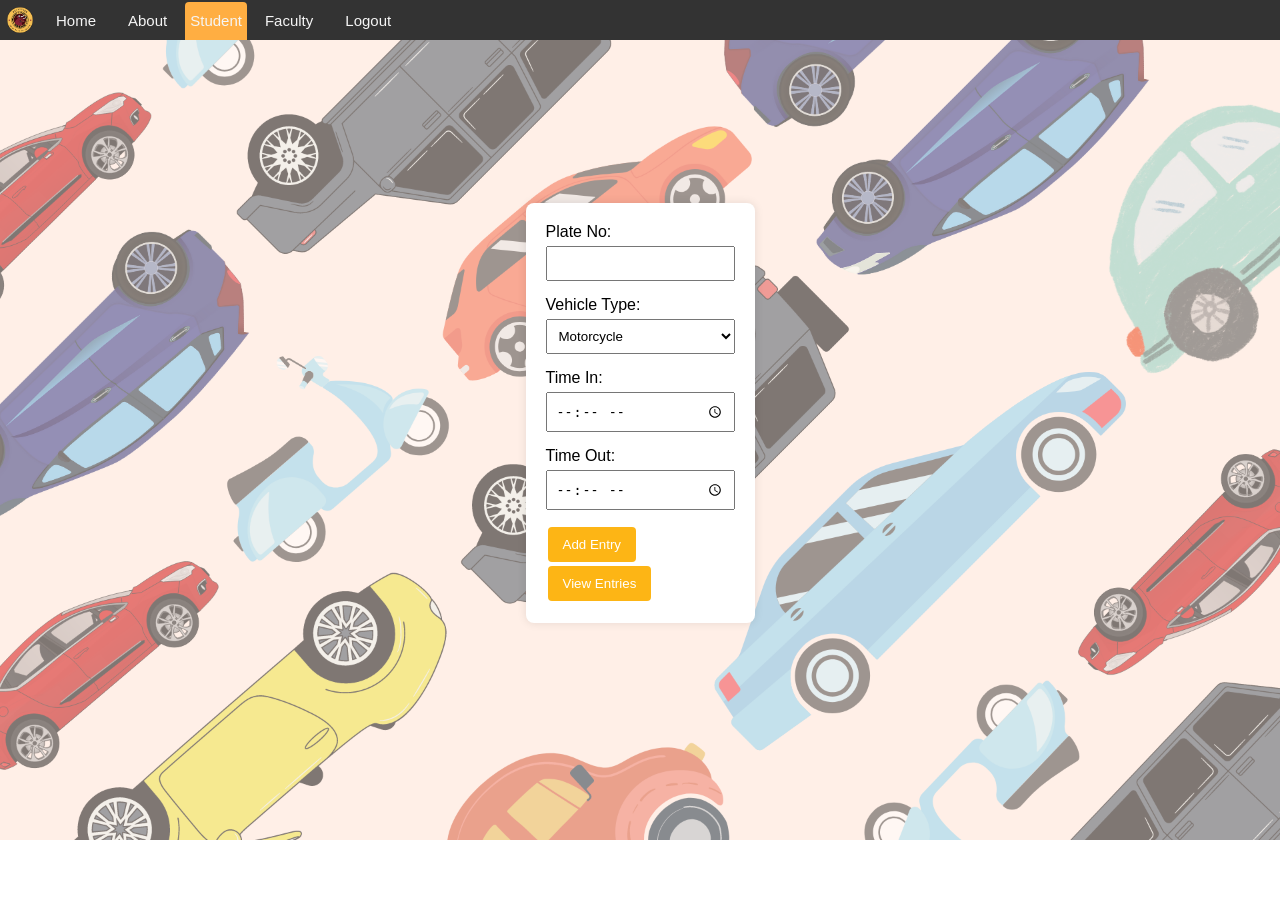
<file: add.html>
<!DOCTYPE html>
<html lang="en">
<head>
    <meta charset="UTF-8">
    <meta name="viewport" content="width=device-width, initial-scale=1.0">
    <link rel="stylesheet" href="add.css">
    <title>ParkUbian Entry Form</title>
    
</head>

<div class="navbar">
		
    <img src="parkubian_logo-removebg-preview.png" class="logo">
    <li><a href="index.html">Home</a></li>
    <li><a href="about.html" class="abt">About</a></li>
    <li><a class="active" href="add.html">Student</a></li>
    <li><a href="Faculty.html">Faculty</a></li>
    <li><a href="login.html">Logout</a></li> 
</div>


<body>
    <div class="container">
        <form id="vehicleForm">
            <div class="form-group">
                <label for="idNo">Plate No:</label>
                <input type="text" id="idNo" name="idNo" required>
            </div>
            <div class="form-group">
                <label for="vehicleType">Vehicle Type:</label>
                <select id="vehicleType" name="vehicleType" required>
                    <option value="motor">Motorcycle</option>
                    <option value="Sedan">Sedan</option>
                    <option value="SUV">SUV</option>
                    <option value="Bike">Bike</option>
                </select>
            </div>
            <div class="form-group">
                <label for="timeIn">Time In:</label>
                <input type="time" id="timeIn" name="timeIn" required>
            </div>
            <div class="form-group">
                <label for="timeOut">Time Out:</label>
                <input type="time" id="timeOut" name="timeOut" required>
            </div>
            <button type="submit">Add Entry</button>
        </form>
        <button onclick="viewEntries()">View Entries</button>
    </div>

    <script>
        const maxSlots = 15;

        document.getElementById('vehicleForm').addEventListener('submit', function(e) {
            e.preventDefault();
            
            const idNo = document.getElementById('idNo').value;
            const vehicleType = document.getElementById('vehicleType').value;
            const timeIn = document.getElementById('timeIn').value;
            const timeOut = document.getElementById('timeOut').value;

            const entry = { idNo, vehicleType, timeIn, timeOut };
            let entries = JSON.parse(localStorage.getItem('entries')) || [];

            if (entries.length < maxSlots) {
                entries.push(entry);
                localStorage.setItem('entries', JSON.stringify(entries));
                alert("Entry added successfully");
            } else {
                alert("No available slots");
            }

            document.getElementById('vehicleForm').reset();
        });

        function viewEntries() {
            window.location.href = 'view.html';
        }
    </script>
</body>
</html>
</file>
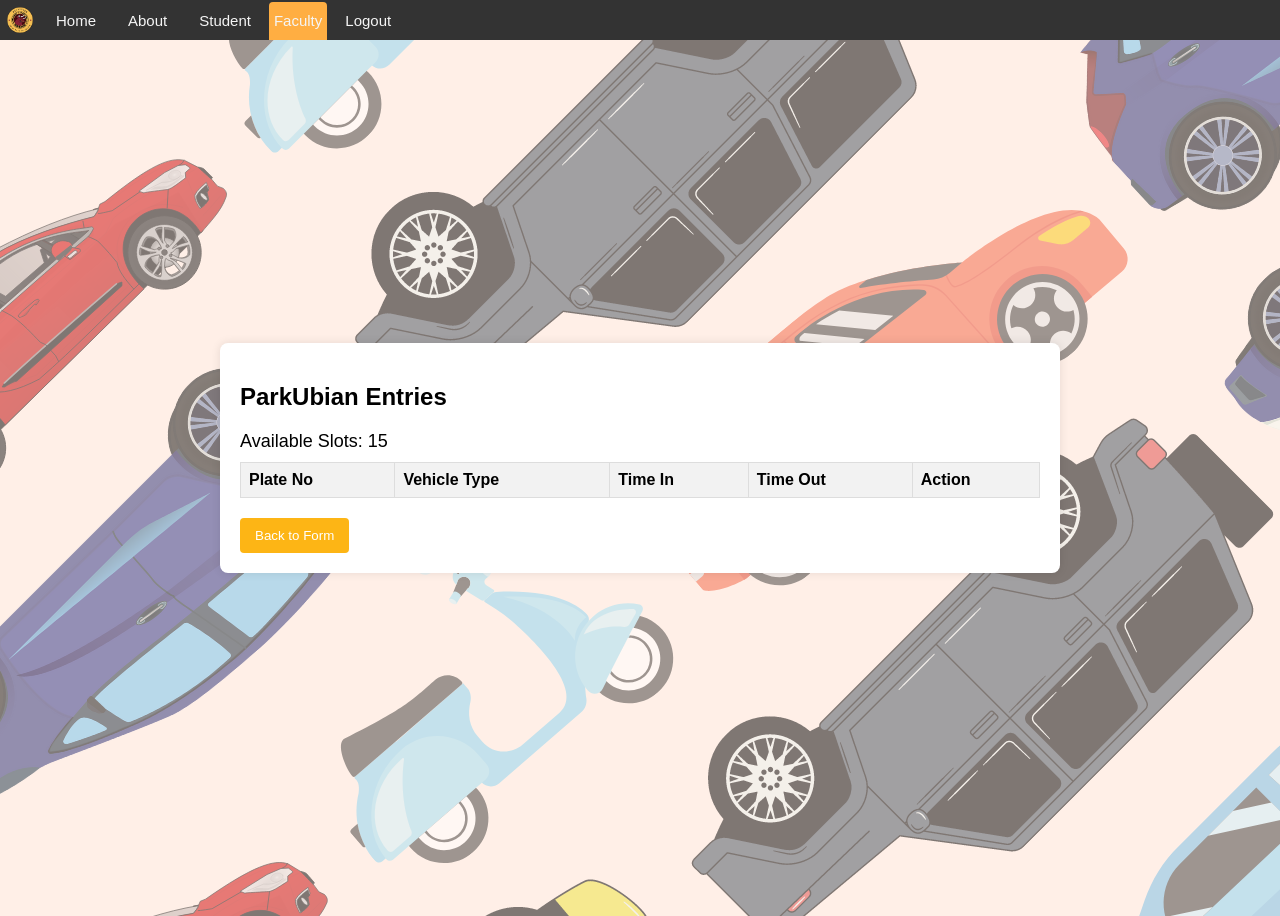
<file: fview.html>
<!DOCTYPE html>
<html lang="en">
<head>
    <meta charset="UTF-8">
    <meta name="viewport" content="width=device-width, initial-scale=1.0">
    <link rel="stylesheet" href="view.css">
    <title>ParkUbian Entries</title>
    
</head>

<div class="navbar">
		
    <img src="parkubian_logo-removebg-preview.png" class="logo">
    <li><a href="index.html">Home</a></li>
    <li><a href="about.html" class="abt">About</a></li>
    <li><a href="add.html">Student</a></li>
    <li><a class="active" href="Faculty.html">Faculty</a></li>
    <li><a href="login.php">Logout</a></li> 
</div>

<body>
    <div class="container">
        <h2>ParkUbian Entries</h2>
        <div class="available-slots" id="availableSlots"></div>
        <table>
            <thead>
                <tr>
                    <th>Plate No</th>
                    <th>Vehicle Type</th>
                    <th>Time In</th>
                    <th>Time Out</th>
                    <th>Action</th>
                </tr>
            </thead>
            <tbody id="entries">
                <!-- Entries will be injected here -->
            </tbody>
        </table>
        <button class="back-button" onclick="backToForm()">Back to Form</button>
    </div>

    <script>
        const maxSlots = 15;

        document.addEventListener('DOMContentLoaded', function() {
            let entries = JSON.parse(localStorage.getItem('entries')) || [];
            const entriesContainer = document.getElementById('entries');

            entries.forEach((entry, index) => {
                const row = document.createElement('tr');
                row.innerHTML = `
                    <td>${entry.idNo}</td>
                    <td>${entry.vehicleType}</td>
                    <td>${entry.timeIn}</td>
                    <td>${entry.timeOut}</td>
                    <td><button onclick="deleteEntry(${index})">Delete</button></td>
                `;
                entriesContainer.appendChild(row);
            });

            const availableSlots = maxSlots - entries.length;
            document.getElementById('availableSlots').textContent = `Available Slots: ${availableSlots}`;
        });

        function deleteEntry(index) {
            let entries = JSON.parse(localStorage.getItem('entries')) || [];
            entries.splice(index, 1);
            localStorage.setItem('entries', JSON.stringify(entries));
            location.reload();
            alert("Entry will be delete");
        }

        function backToForm() {
            window.location.href = 'add.html';
        }
    </script>
</body>
</html>
</file>
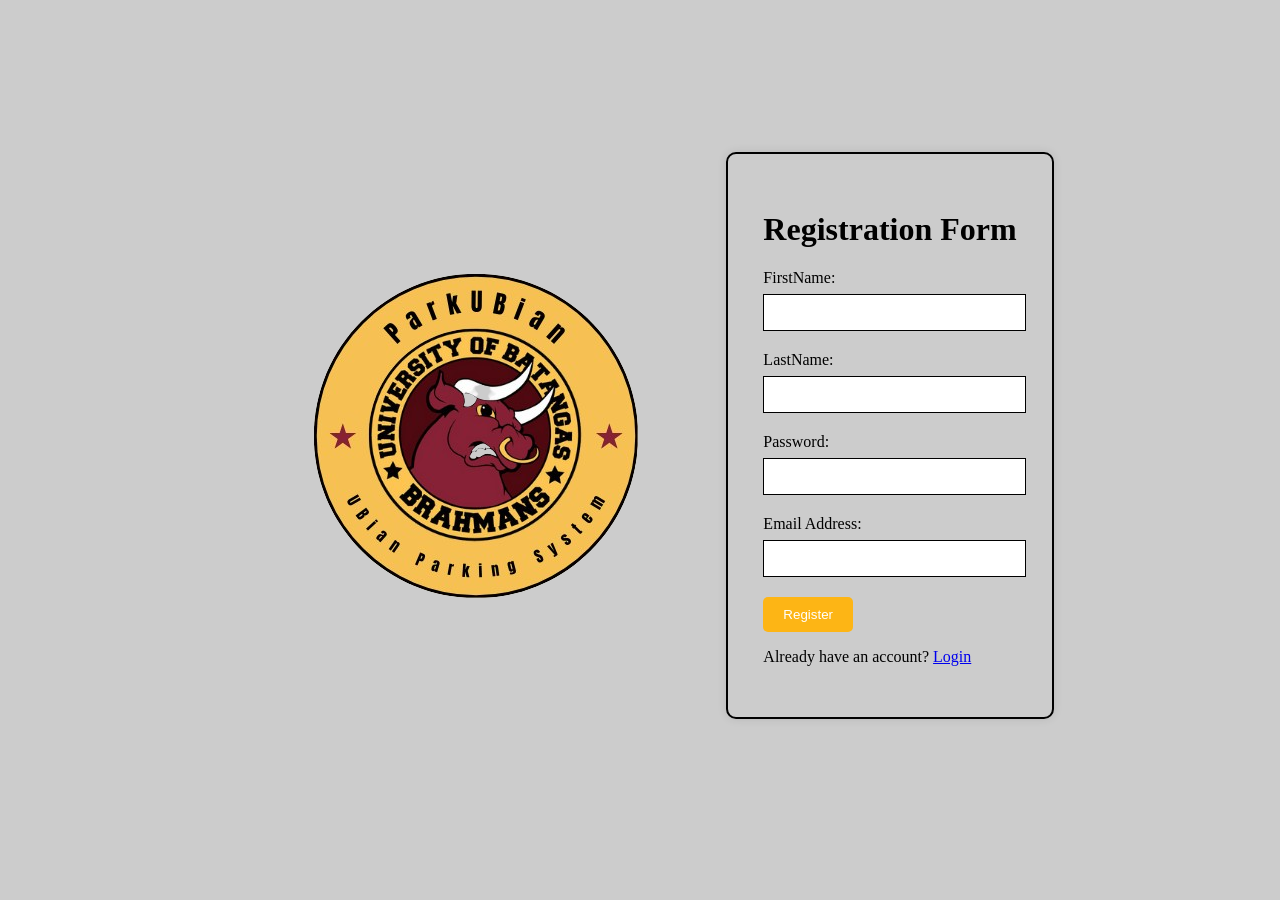
<file: register.html>
<!DOCTYPE html>
<html lang="en">
<head>
    <meta name="viewport" content="width=device-width, initial-scale=1.0">
    <meta charset="UTF-8">
    <title>Registration Form</title>
    <link rel="stylesheet" href="Register.css">
</head>
    <img src="parkubian_logo-removebg-preview.png" class="logo">
<body>
<form id="registration-form" action="register.php" method="post">
    <div class="reg-label"> 
    <h1>Registration Form</h1>
    </div>
    <label for="name">FirstName:</label>
    <input type="text" id="name" name="fname" required>
    <br>

    <label for="name">LastName:</label>
    <input type="text" id="name" name="lname" required>
    <br>

    <label for="name">Password:</label>
    <input type="password" id="password" name="pwd" required>
    <br>

    <label for="email">Email Address:</label>
    <input type="email" id="email" name="email" required>
    <br>

    <button type="submit" name="register_btn">Register</button>

<div class="register-link">
                <p>Already have an account? <a href="login.php">Login</a></p>
            </div>   
             
</form>
</file>
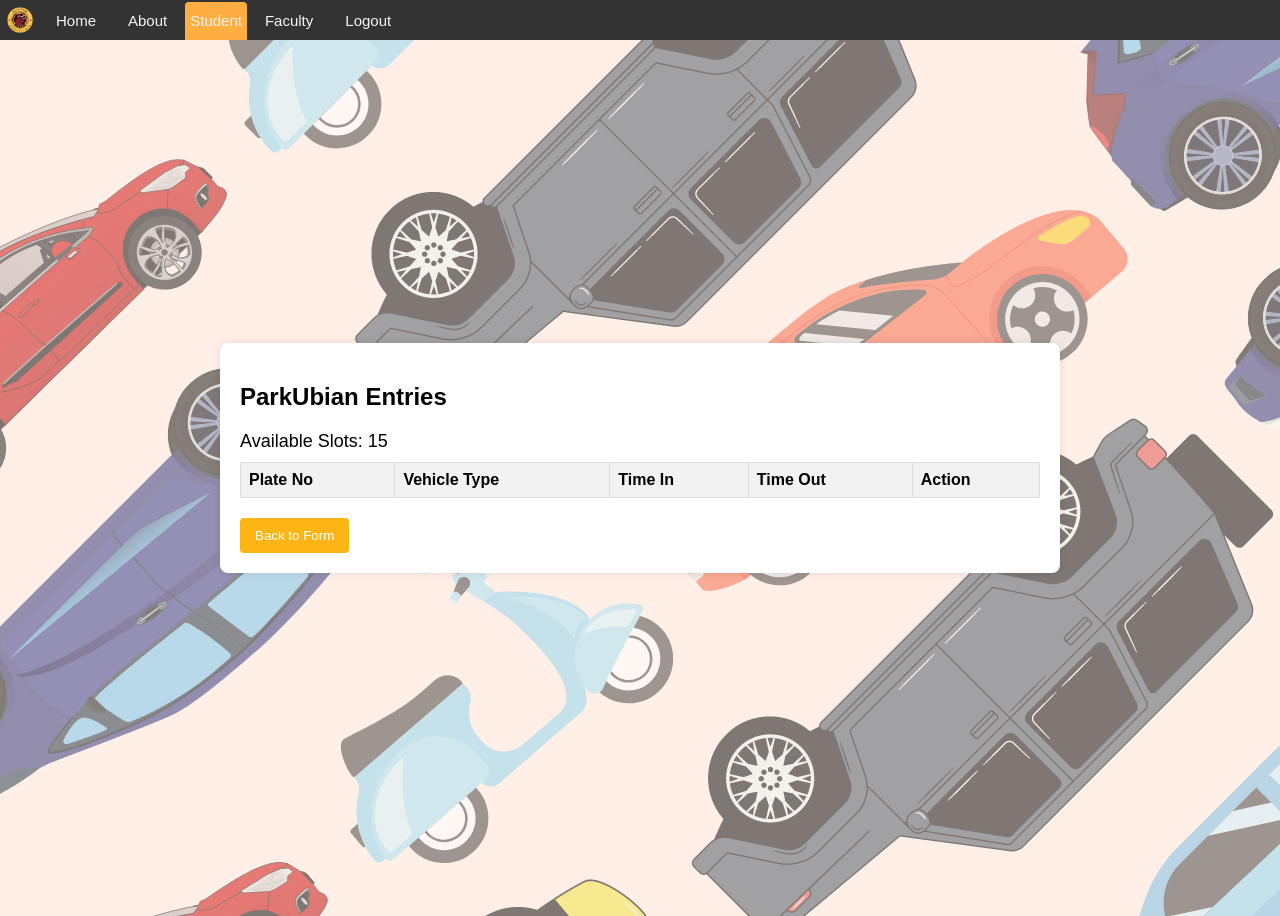
<file: view.html>
<!DOCTYPE html>
<html lang="en">
<head>
    <meta charset="UTF-8">
    <meta name="viewport" content="width=device-width, initial-scale=1.0">
    <link rel="stylesheet" href="view.css">
    <title>ParkUbian Entries</title>
    
</head>

<div class="navbar">
		
    <img src="parkubian_logo-removebg-preview.png" class="logo">
    <li><a href="redirect.html">Home</a></li>
    <li><a href="about.html" class="abt">About</a></li>
    <li><a class="active" href="add.html">Student</a></li>
    <li><a href="Faculty.html">Faculty</a></li>
    <li><a href="login.php">Logout</a></li> 
</div>

<body>
    <div class="container">
        <h2>ParkUbian Entries</h2>
        <div class="available-slots" id="availableSlots"></div>
        <table>
            <thead>
                <tr>
                    <th>Plate No</th>
                    <th>Vehicle Type</th>
                    <th>Time In</th>
                    <th>Time Out</th>
                    <th>Action</th>
                </tr>
            </thead>
            <tbody id="entries">
                <!-- Entries will be injected here -->
            </tbody>
        </table>
        <button class="back-button" onclick="backToForm()">Back to Form</button>
    </div>

    <script>
        const maxSlots = 15;

        document.addEventListener('DOMContentLoaded', function() {
            let entries = JSON.parse(localStorage.getItem('entries')) || [];
            const entriesContainer = document.getElementById('entries');

            entries.forEach((entry, index) => {
                const row = document.createElement('tr');
                row.innerHTML = `
                    <td>${entry.idNo}</td>
                    <td>${entry.vehicleType}</td>
                    <td>${entry.timeIn}</td>
                    <td>${entry.timeOut}</td>
                    <td><button onclick="deleteEntry(${index})">Delete</button></td>
                `;
                entriesContainer.appendChild(row);
            });

            const availableSlots = maxSlots - entries.length;
            document.getElementById('availableSlots').textContent = `Available Slots: ${availableSlots}`;
        });

        function deleteEntry(index) {
            let entries = JSON.parse(localStorage.getItem('entries')) || [];
            entries.splice(index, 1);
            localStorage.setItem('entries', JSON.stringify(entries));
            location.reload();
            alert("Entry will be delete");
        }

        function backToForm() {
            window.location.href = 'add.html';
        }
    </script>
</body>
</html>
</file>
<file: add.css>
body {
            font-family: Arial, sans-serif;
            background: url('parkubian background.png') no-repeat;
            background-size: cover;
            background-position: center;
            display: flex;
            justify-content: center;
            align-items: center;
            height: 90vh;
        }
        .container {
            background: white;
            padding: 20px;
            border-radius: 8px;
            box-shadow: 0 0 10px rgba(0, 0, 0, 0.1);
        }
        .form-group {
            margin-bottom: 15px;
        }
        label {
            display: block;
            margin-bottom: 5px;
        }
        input[type="text"], input[type="time"], select {
            width: 100%;
            padding: 8px;
            box-sizing: border-box;
        }
        button {
            padding: 10px 15px;
            margin: 2px;
            background-color: #fdb515;
            color: white;
            border: none;
            border-radius: 4px;
            cursor: pointer;
        }
        button:hover {
            background-color: #5d100a;
        }

        .navbar li .active
{
	background-color: #ffae42;
	margin: 2px;
	border-radius: 4px;
	padding: 10px;
	padding-left: 5px;
    padding-right: 5px;
	height: 36px;
}

.navbar 
{
    position: absolute;
	text-align: center;
    top: 0;
    left: 0;
    width: 100%;
	height: 40px;
    padding: 20px 100px;
    display: flex;
    justify-content: left;
    align-items: right;
    z-index: 50;
}

.navbar > li 
{
    display: inline-block;
}
 

.navbar > li > a 
{
	color: #f5f5f5;
    text-decoration: none;
}
 
.navbar > li > a:hover 
{
    color: goldenrod;
    text-decoration: underline;
}
 
.navbar li + li:before 
{
    padding: 4px;
    
}

.navbar 
{

	list-style-type: none;
	margin: 0;
	padding: 0;
	overflow: hidden;
	background-color: #333;
	
}

.navbar a
{
	float: right;
	color: #f2f2f2;
	text-align: center;
	padding: 12px 16px;
	text-decoration: none;
	font-size: 15px;
}

.navbar i
{
	float: left;
	color: white;
}

.navbar input[type=text] {
    justify-content: left;
	border: 1px solid #000000;
	float: none;
    display: block;
    text-align: left;
    width: 15%;
    margin: 0px;
    padding: 14px;

}
</file>
<file: view.css>
body {
            
            font-family: Arial, sans-serif;
            background: url('parkubian background.png') no-repeat;
            display: flex;
            justify-content: center;
            align-items: center;
            height: 100vh;
        }
        .container {
            background: white;
            padding: 20px;
            border-radius: 8px;
            box-shadow: 0 0 10px rgba(0, 0, 0, 0.1);
            width: 100%;
            max-width: 800px;
        }
        table {
            width: 100%;
            border-collapse: collapse;
            margin-bottom: 20px;
        }
        table, th, td {
            border: 1px solid #ddd;
        }

        th, td {
            padding: 8px;
            text-align: left;
        }

        th {
            background-color: #f2f2f2;
        }

        button {
            padding: 5px 10px;
            background-color: #dc3545;
            color: white;
            border: none;
            border-radius: 4px;
            cursor: pointer;
        }
        
        button:hover {
            background-color: #c82333;
        }

        .back-button {
            margin-top: 10px;
            padding: 10px 15px;
            background-color: #fdb515;
            color: white;
            border: none;
            border-radius: 4px;
            cursor: pointer;
            display: block;
        }
        
        .back-button:hover {
            background-color: #5d100a;
        }
        .available-slots {
            font-size: 18px;
            margin-bottom: 10px;
        }

        .navbar li .active
{
	background-color: #ffae42;
	margin: 2px;
	border-radius: 4px;
	padding: 10px;
	padding-left: 5px;
    padding-right: 5px;
	height: 36px;
}

.navbar 
{
    position: absolute;
	text-align: center;
    top: 0;
    left: 0;
    width: 100%;
	height: 40px;
    padding: 20px 100px;
    display: flex;
    justify-content: left;
    align-items: right;
    z-index: 50;
}

.navbar > li 
{
    display: inline-block;
}
 

.navbar > li > a 
{
	color: #f5f5f5;
    text-decoration: none;
}
 
.navbar > li > a:hover 
{
    color: goldenrod;
    text-decoration: underline;
}
 
.navbar li + li:before 
{
    padding: 4px;
    
}

.navbar 
{

	list-style-type: none;
	margin: 0;
	padding: 0;
	overflow: hidden;
	background-color: #333;
	
}

.navbar a
{
	float: right;
	color: #f2f2f2;
	text-align: center;
	padding: 12px 16px;
	text-decoration: none;
	font-size: 15px;
}

.navbar i
{
	float: left;
	color: white;
}

.navbar input[type=text] {
    justify-content: left;
	border: 1px solid #000000;
	float: none;
    display: block;
    text-align: left;
    width: 15%;
    margin: 0px;
    padding: 14px;

}
</file>
<file: Register.css>
body  {
  display: flex;
  justify-content: center;
  align-items: center;
  min-height: 95vh;
  background: url('') no-repeat;
  background-repeat: no-repeat, repeat;
  background-color: #cccccc;
  background-size: cover;
  background-position: center;
    }


  form {
    max-width: 400px;
    padding: 35px;
    border: 2px solid #000000;
    border-radius: 10px;
    box-shadow: 0 0 10px rgba(0, 0, 0, 0.1);
    background-color: #cccccc;
  }

  .reg-label h1
  {
    text-align: center;
  }  
  
  label {
    display: block;
    margin-bottom: 7px;
  }
  
  input[type="text"], input[type="email"], input[type="password"] {
    width: 95%;
    padding: 10px;
    margin-bottom: 20px;
    border: 1px solid #000000;
  }
  
  button {
    background-color: #fdb515;
    color: #fff;
    padding: 10px 20px;
    border: none;
    border-radius: 5px;
    cursor: pointer;
  }
  
  button[type="submit"]:hover {

    background-color: #5d100a;
  }
</file>
